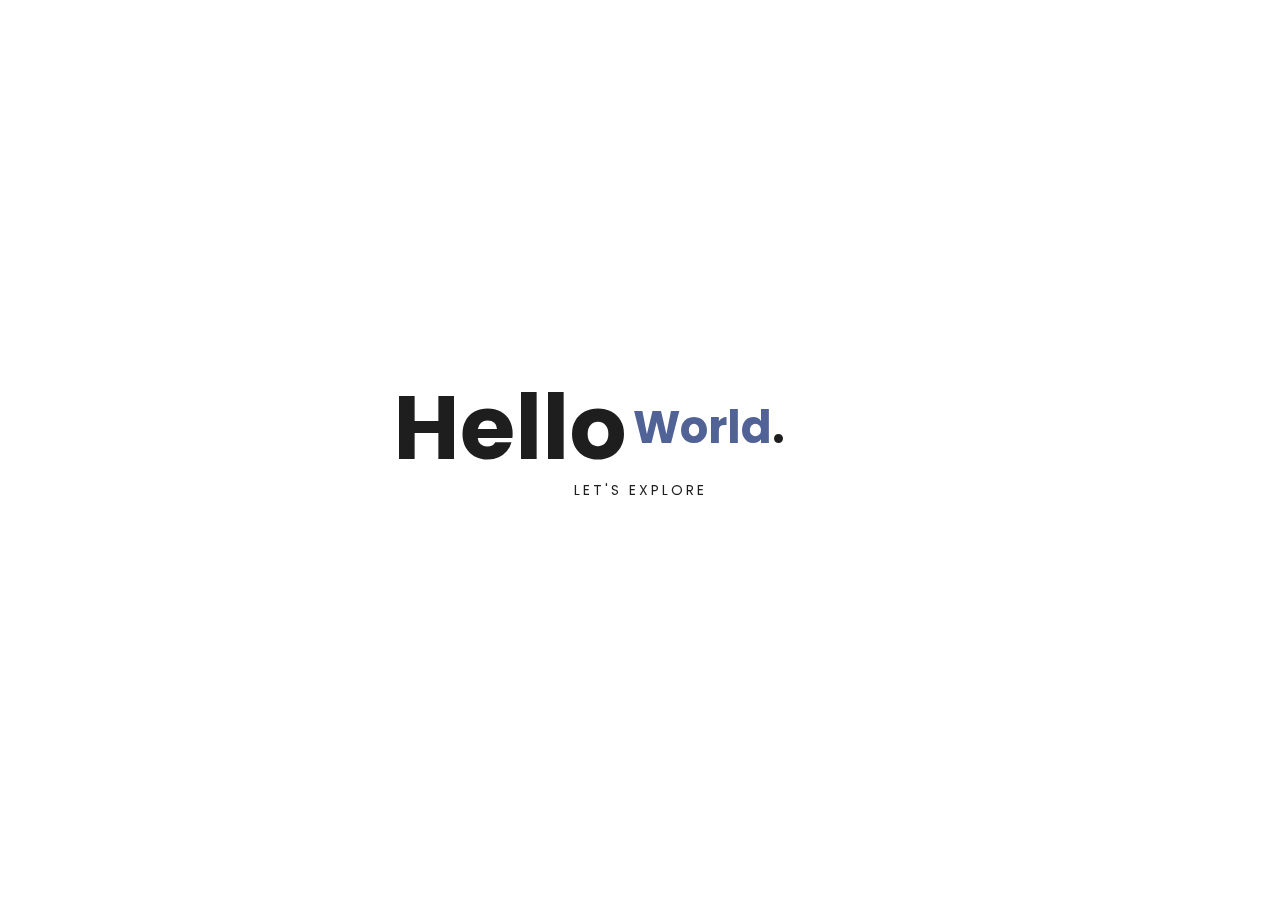
<file: index.html>
<!DOCTYPE html>
<html lang = "en">
<head>
    <meta name = "viewport" content = "width=device-width, initial-scale = 1.0">
    <title>icole</title>
    <link rel = "icon" href = "ICON.png" type = "image/x-icon">
    <link rel = "stylesheet" type = "text/css" href = "INT.css">
</head>
<body>
    <div class="bg"></div>
    <div class="bg bg2"></div>
    <div class="bg bg3"></div>
    <header>
        <nav>
            <a class = ""><br><br><br><br><br><br><br><br><br><br><br><br><br><br><br><br><br><br><br></a>
            <div class = "content">
                <div class = "content__container">
                    <p class = "content__container__text">Hello</p>
                    <ul class = "content__container__list">
                        <li class = "content__container__list__item"><span class="highlight">World</span>.</li>
                        <li class = "content__container__list__item"><span class="highlight">Users</span>.</li>
                        <li class = "content__container__list__item"><span class="highlight">Students</span>.</li>
                        <li class = "content__container__list__item"><span class="highlight">Professors</span>.</li>
                    </ul>
                </div>
            </div>
        </nav>
    </header>
    <a href = "./loading" class = "link">LET'S EXPLORE</a>
</body>
</html>
</file>
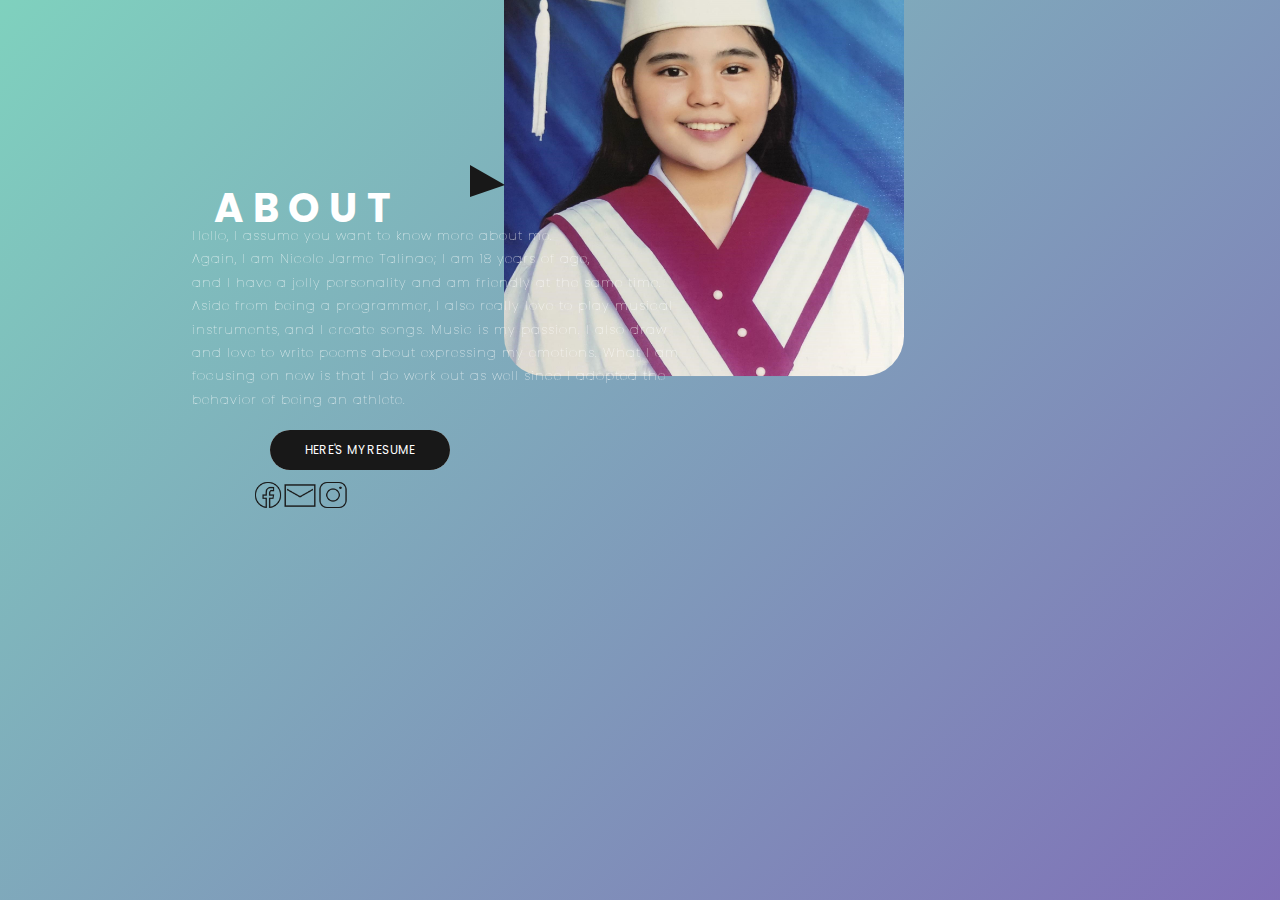
<file: about.html>
<!DOCTYPE html>
<html>
<head>
    <meta name = "viewport" content = "width = device-width, initial-scale = 1.0">
    <title>icole</title>
    <link rel = "icon" href = "ICON.png" type = "image/x-icon">
    <link rel = "stylesheet" type = "text/css" href = "ABOUT.css">
</head>
  <body>     
    <header>
      <nav>
    </nav>
  </header>
  <main>
        <img src = "pfp.jpg" class = "logo">
        <div class = "title-about ">About</div>
        <div class = "container">
            <a href = "./aboutl" class="back"></a>
          
        <div class = "description">
            Hello, I assume you want to know more about me. 
            <br>Again, I am Nicole Jarme Talinao; I am 18 years of age, 
            <br>and I have a jolly personality and am friendly at the same time.<br> Aside from being a programmer, I also really love to play musical
            <br>instruments, and I create songs. Music is my passion. I also draw
            <br>and love to write poems about expressing my emotions. What I am
            <br> focusing on now is that I do work out as well since I adopted the 
            <br>behavior of being an athlete.
        </div>
            <a href = "TALINAO_NICOLE_RESUME.pdf" download = "TALINAO_NICOLE_RESUME.pdf">
                <button class = "button type1"></button>
            </a>
                <div class = "tooltip">
                <div class = "tooltiptext">Facebook</div>
                <a href = "https://www.facebook.com/mgyncl/" target = "_blank">
                <img src = "fb.png" alt = "Facebook" class = "fb">
            </a>
        </div>
        <div class="tooltipp">
            <div class="tooltiptextt">Email</div>
            <a href="https://mail.google.com/mail/u/0/?fs=1&tf=cm&source=mailto&su=&to=tnickstalinao@gmail.com&body=Hello+there!" target="_blank">
                <img src="mail.png" alt="Email" class="mail">
            </a>
        </div>        
    <div class = "tooltippp">
        <div class = "tooltiptexttt">Instagram</div>
            <a href = "https://www.instagram.com/mgyncl_/" target = "_blank">
                <img src = "ig.png" alt="Instagram" class = "ig">
            </a>
        </div>
  </main>
  </body>
</html>
</file>
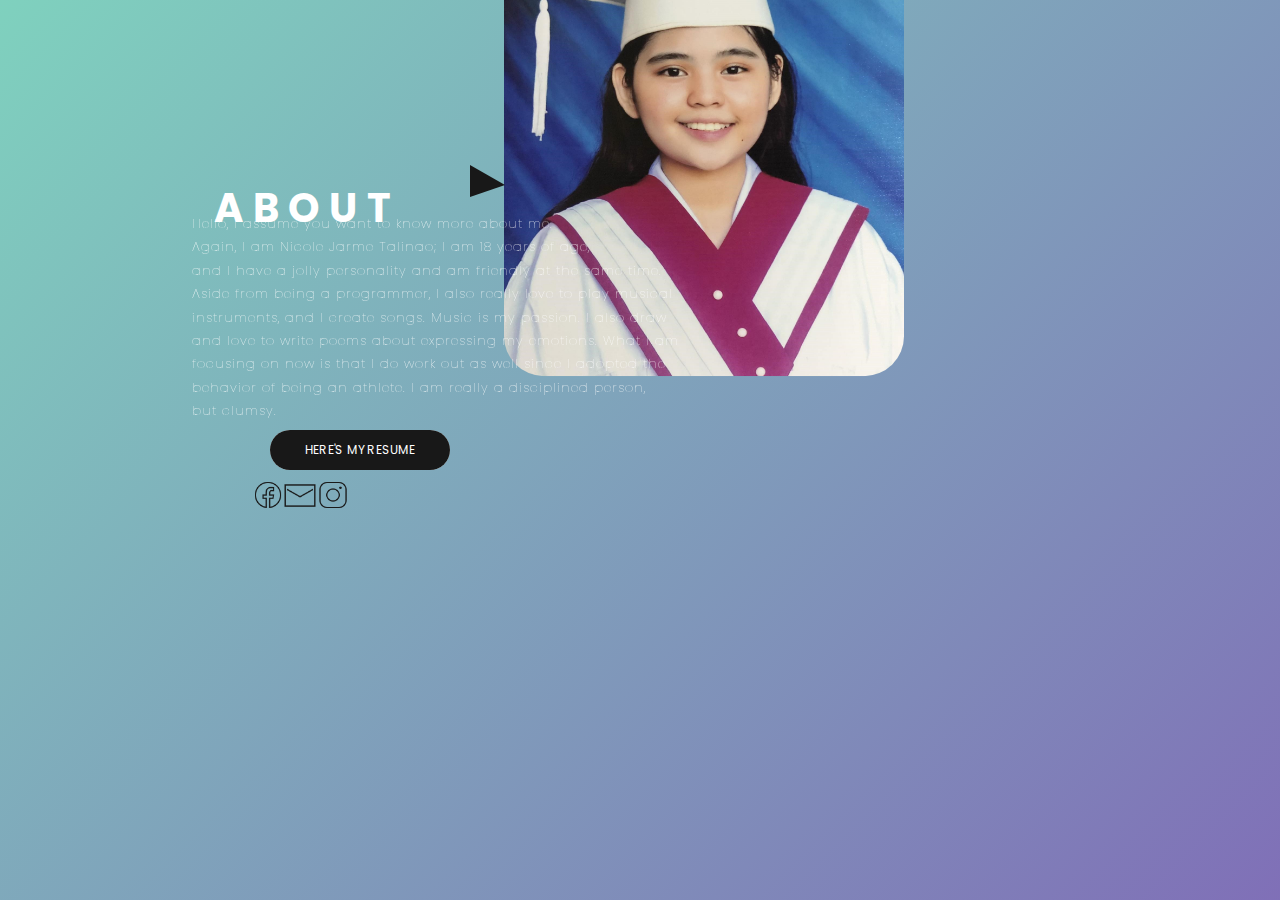
<file: ABOUT.html>
<!DOCTYPE html>
<html>
<head>
    <meta name = "viewport" content = "width = device-width, initial-scale = 1.0">
    <title>icole</title>
    <link rel = "icon" href = "ICON.png" type = "image/x-icon">
    <link rel = "stylesheet" type = "text/css" href = "ABOUT.css">
</head>
  <body>     
    <header>
      <nav>
    </nav>
  </header>
  <main>
        <img src = "pfp.jpg" class = "logo">
        <div class = "title-about ">About</div>
        <div class = "container">
            <a href = "ABOUTL.html" class="back"></a>
          
        <div class = "description">
            Hello, I assume you want to know more about me. 
            <br>Again, I am Nicole Jarme Talinao; I am 18 years of age, 
            <br>and I have a jolly personality and am friendly at the same time.<br> Aside from being a programmer, I also really love to play musical
            <br>instruments, and I create songs. Music is my passion. I also draw
            <br>and love to write poems about expressing my emotions. What I am
            <br> focusing on now is that I do work out as well since I adopted the 
            <br>behavior of being an athlete. I am really a disciplined person, 
            <br>but clumsy.
        </div>
            <a href = "TALINAO_NICOLE_RESUME.pdf" download = "TALINAO_NICOLE_RESUME.pdf">
                <button class = "button type1"></button>
            </a>
                <div class = "tooltip">
                <div class = "tooltiptext">Facebook</div>
                <a href = "https://www.facebook.com/mgyncl/" target = "_blank">
                <img src = "fb.png" alt = "Facebook" class = "fb">
            </a>
        </div>
        <div class="tooltipp">
            <div class="tooltiptextt">Email</div>
            <a href="https://mail.google.com/mail/u/0/?fs=1&tf=cm&source=mailto&su=&to=tnickstalinao@gmail.com&body=Hello+there!" target="_blank">
                <img src="mail.png" alt="Email" class="mail">
            </a>
        </div>        
    <div class = "tooltippp">
        <div class = "tooltiptexttt">Instagram</div>
            <a href = "https://www.instagram.com/mgyncl_/" target = "_blank">
                <img src = "ig.png" alt="Instagram" class = "ig">
            </a>
        </div>
  </main>
  </body>
</html>
</file>
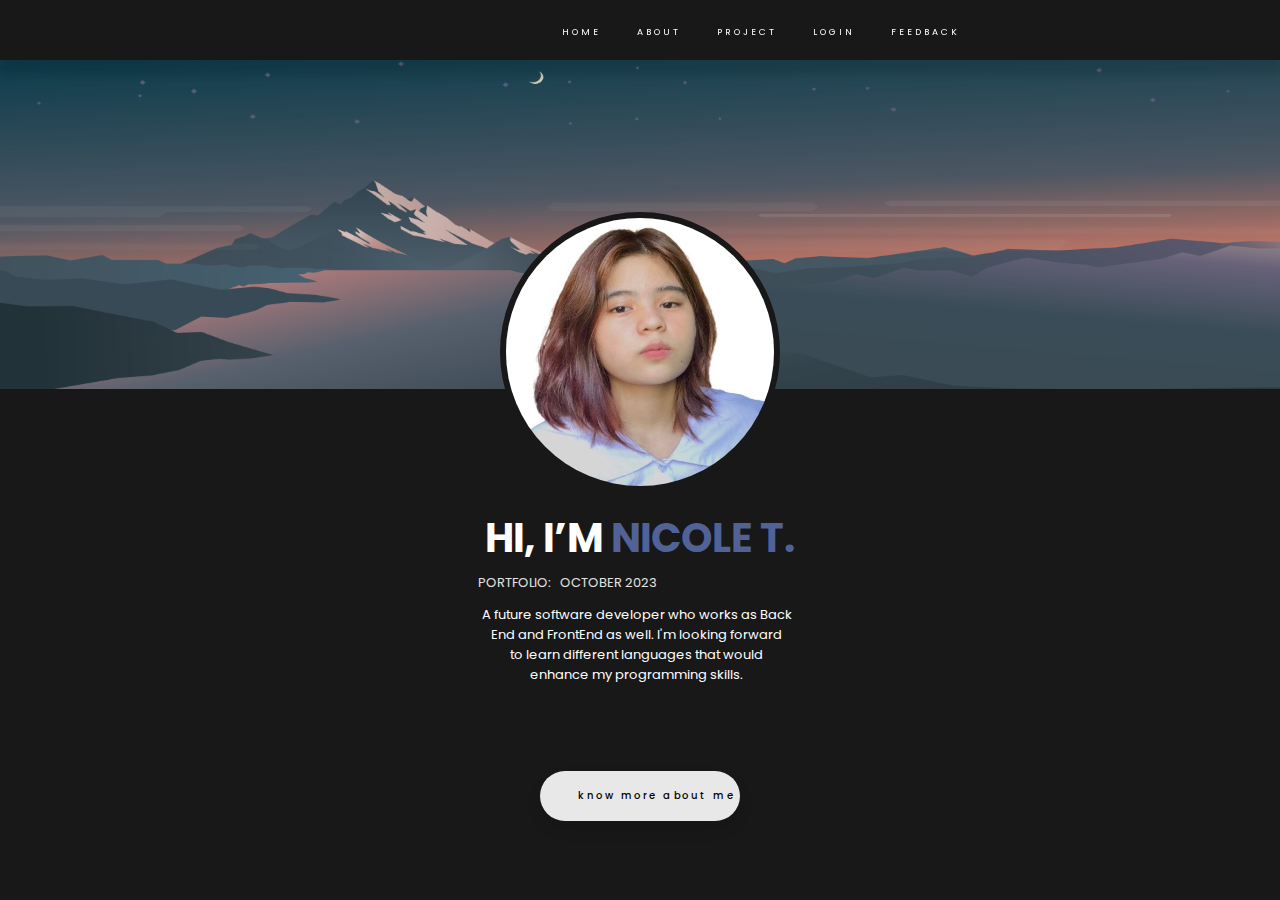
<file: home.html>
<!DOCTYPE html>
<html lang = "en">
<head>
    <meta name = "viewport" content = "width = device-width, initial-scale = 1.0">
    <title>icole</title>
    <link rel = "icon" href = "ICON.png" type = "image/x-icon">
    <link rel = "stylesheet" type = "text/css" href = "HOME.css">
</head>
<body>
  <header>
        <nav>
            <ul id = "navigation">
                <li><a href = "./index" class = "btn1">Home</a></li>
                <li><a href = "./loadingab" class = "btn2">About</a></li>
                <li>
                    <a href = "./loadingpro" class = "btn3">Project</a>
                    <ul>
                        <li><a href = "IBM_PT3_TALINAO.pdf">Catering System</a></li>
                        <li><a href = "CLASSROOM MANAGEMENT SYSTEM.pdf">Classroom System</a></li>
                        <li><a href = "LearnLog.pdf">LearnLog</a></li>
                    </ul>
                </li>
                <li><a href = "https://rtu.campus-erp.com/Student/Login.php" class = "btn4">Login</a></li>
                <li><a href = "https://mail.google.com/mail/u/0/?fs=1&tf=cm&source=mailto&su=Feedback&to=tnickstalinao@gmail.com&body=Hello+there!" class = "btn5">Feedback</a></li>
            </ul>
        </nav>
    </header>
    <main>
        <section id = "home">
          <img src = "bg.png" class = "bg-img">
          <div class = "home-content">
            <img src = "me.jpg" class = "logo">
            <a class = "intro-name">&nbsp;&nbsp;&nbsp;HI, I’M <span class = "highlight">NICOLE T.</span>&nbsp;&nbsp;&nbsp;</a>
            <a class = "date">&nbsp;&nbsp;&nbsp;PORTFOLIO:&nbsp;&nbsp;&nbsp;OCTOBER&nbsp;2023&nbsp;&nbsp;&nbsp;</a>
            <a class = "description">A future software developer who works as Back
                <br>End and FrontEnd as well. I'm looking forward
                <br>to learn different languages that would
                <br>enhance my programming skills.
                <a class =""><br><br></a>
                <button onclick = "window.location.href='./loadingab'">&nbsp;&nbsp;&nbsp;&nbsp;&nbsp;&nbsp;know more about me</button>
            </a>
        </section>
    </main>
</body>
</html>
</file>
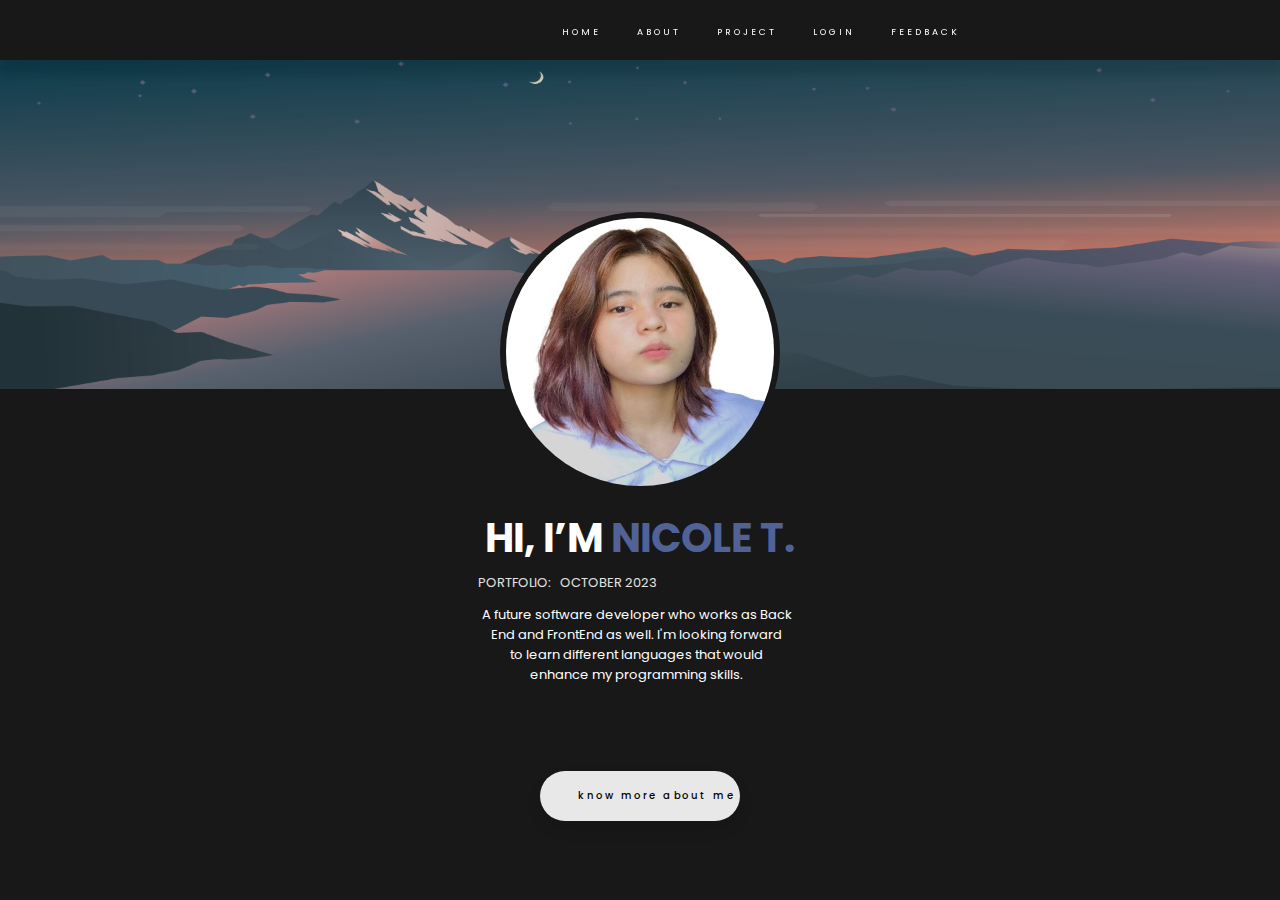
<file: HOME.html>
<!DOCTYPE html>
<html lang = "en">
<head>
    <meta name = "viewport" content = "width = device-width, initial-scale = 1.0">
    <title>icole</title>
    <link rel = "icon" href = "ICON.png" type = "image/x-icon">
    <link rel = "stylesheet" type = "text/css" href = "HOME.css">
</head>
<body>
  <header>
        <nav>
            <ul id = "navigation">
                <li><a href = "index.html" class = "btn1">Home</a></li>
                <li><a href = "LOADINGAB.html" class = "btn2">About</a></li>
                <li>
                    <a href = "LOADINGPRO.html" class = "btn3">Project</a>
                    <ul>
                        <li><a href = "IBM_PT3_TALINAO.pdf">Catering System</a></li>
                        <li><a href = "CLASSROOM MANAGEMENT SYSTEM.pdf">Classroom System</a></li>
                        <li><a href = "LearnLog.pdf">LearnLog</a></li>
                    </ul>
                </li>
                <li><a href = "https://rtu.campus-erp.com/Student/Login.php" class = "btn4">Login</a></li>
                <li><a href = "https://mail.google.com/mail/u/0/?fs=1&tf=cm&source=mailto&su=Feedback&to=tnickstalinao@gmail.com&body=Hello+there!" class = "btn5">Feedback</a></li>
            </ul>
        </nav>
    </header>
    <main>
        <section id = "home">
          <img src = "bg.png" class = "bg-img">
          <div class = "home-content">
            <img src = "me.jpg" class = "logo">
            <a class = "intro-name">&nbsp;&nbsp;&nbsp;HI, I’M <span class = "highlight">NICOLE T.</span>&nbsp;&nbsp;&nbsp;</a>
            <a class = "date">&nbsp;&nbsp;&nbsp;PORTFOLIO:&nbsp;&nbsp;&nbsp;OCTOBER&nbsp;2023&nbsp;&nbsp;&nbsp;</a>
            <a class = "description">A future software developer who works as Back
                <br>End and FrontEnd as well. I'm looking forward
                <br>to learn different languages that would
                <br>enhance my programming skills.
                <a class =""><br><br></a>
                <button onclick = "window.location.href='LOADINGAB.html'">&nbsp;&nbsp;&nbsp;&nbsp;&nbsp;&nbsp;know more about me</button>
            </a>
        </section>
    </main>
</body>
</html>
</file>
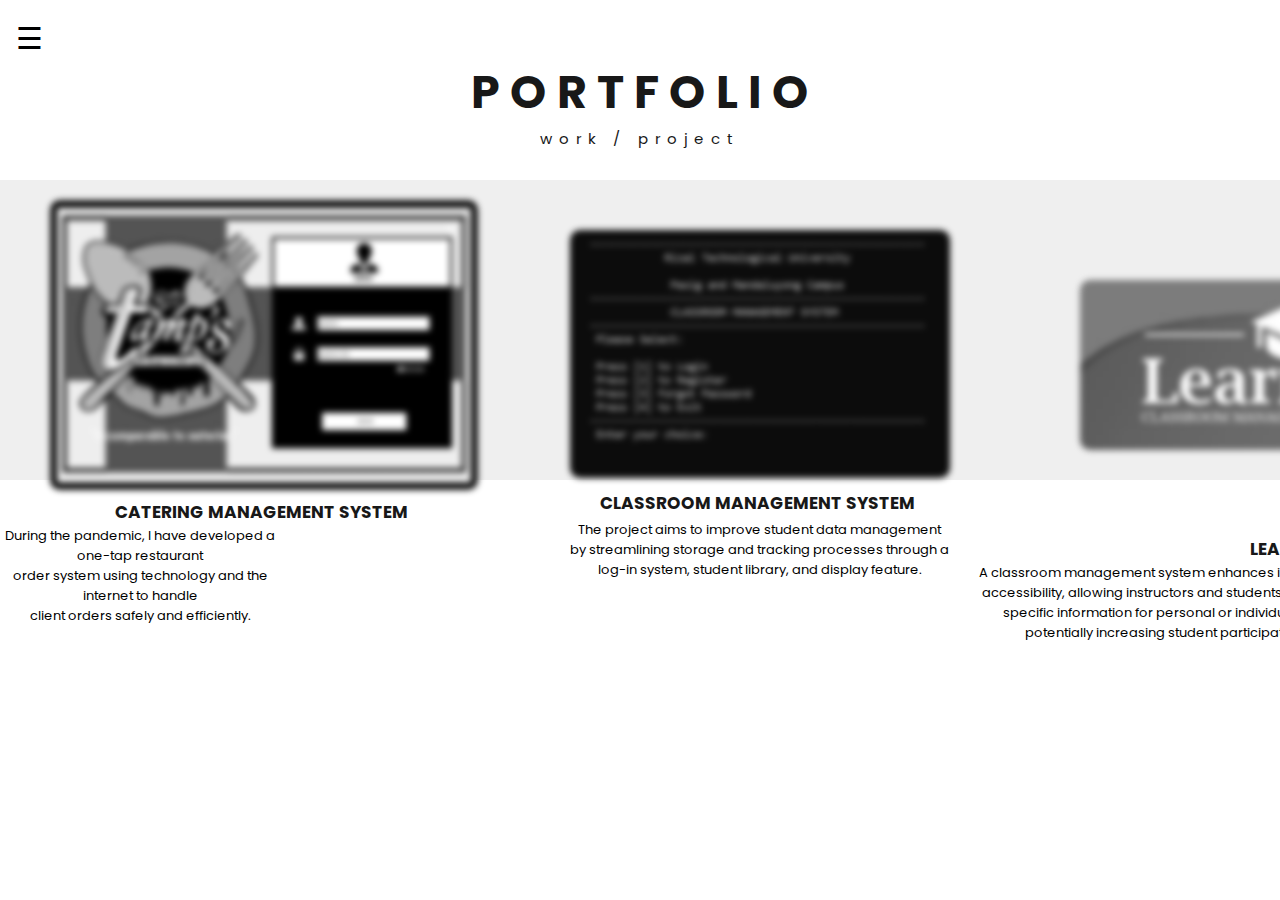
<file: projects.html>
<!DOCTYPE html>
<html lang = "en">
<head>
    <meta name = "viewport" content = "width = device-width, initial-scale = 1.0">
    <title> icole</title>
    <link rel = "icon" href = "ICON.png" type = "image/x-icon">
    <link rel = "stylesheet" type = "text/css" href = "PROJECTS.css">
</head>
<body>
    <div id = "mySidenav" class = "sidenav">
        <a href = "javascript:void(0)" class = "closebtn" onclick = "closeNav()">&times;</a>
        <a href = "./loading" class = "home">Home</a>
        <a href = "./loadingab" class = "about">About</a>
        <a href = "./loadingpro" class = "projects">Projects</a>
        <a href = "https://rtu.campus-erp.com/Student/Login.php" class = "login">Login</a>
    </div>
      <div id = "main">
        <span style = "font-size:30px;cursor:pointer" onclick = "openNav()">&#9776;</span>
      </div>
    <div class = "title-portfolio">P O R T F O L I O</div>
    <div class = "second-title">work / project</div>
    <div class = "graybg1"></div> 
    
    <a href = "IBM_PT3_TALINAO.pdf" target = "_blank" class = "proj1link"></a>
    <div class = "proj1link-title">Catering Management System</div>
    <div class = "proj1link-title-description">During the pandemic, I have developed a one-tap restaurant 
        <br>order system using technology and the internet to handle 
        <br>client orders safely and efficiently.

        <a href="CLASSROOM MANAGEMENT SYSTEM.pdf" target = "_blank" class="proj2link"></a>
     <div class="proj2link-title">Classroom Management System</div>
          <p class="proj2link-title-description">The project aims to improve student data management 
            <br>by streamlining storage and tracking processes through a 
            <br>log-in system, student library, and display feature.
        </p>
        
      <a href = "LearnLog.pdf" target = "_blank" class = "proj3link"></a>
      <div class = "proj3link-title">LearnLog</div>
      <div class = "proj3link-title-description">A classroom management system enhances information 
        <br>accessibility, allowing instructors and students to access 
        <br>specific information for personal or individual use, 
        <br>potentially increasing student participation.
  </div>
</body>
<script type = "text/javascript" src = "PROJECTS.js"></script>
</html>
</file>
<file: INT.css>
@import url('https://fonts.googleapis.com/css2?family=Poppins:wght@300;400;500;600;700&display=swap');
* 
{
    margin: 0;
    padding: 0;
    list-style: none;
    text-decoration: none;
    box-sizing: border-box;
    font-family: 'Poppins', sans-serif;
}


header 
{
    width: 100%;
    background-color: #ffffff;
    position: fixed;
    color: white;
    padding: 0 20px;
}

header nav 
{
    display:flex;
    align-items:center;
    justify-content:space-between;
}

.link 
{
    top: 30rem;
    position: fixed;
    left: 50%;
    transform: translateX(-50%);
    text-align: center;
    color: #1e1e1e;
    font-size: 14px;
    letter-spacing: 3px;
    transition: 0.2s ease-in-out;
}

.link:hover 
{
    color: #7e7e7e;
    transition: 0.2s ease-in-out;
}

.highlight 
{
    color: #506296; 
}

.content 
{
    position: absolute;
    top: 90%;
    left: 50%;
    transform: translate(-50%, -50%);
    height: 140px;
    overflow: hidden;
    font-size: 150px; 
    line-height: 140px; 
    color: #1e1e1e;
}

.content__container 
{
    font-weight: 650;
    overflow: hidden;
    height: 140px; 
    padding: 0 40px;
}

.content__container:before 
{
    left: 0;
}

.content__container:after 
{
    position: absolute;
    right: 0;
}

.content__container:after, .content__container:before 
{
    position: absolute;
    top: 0;
    color: #ffffff;
    font-size: 150px; 
    line-height: 180px; 
    -webkit-animation-name: opacity;
    -webkit-animation-duration: 2s;
    -webkit-animation-iteration-count: infinite;
    animation-name: opacity;
    animation-duration: 2s;
    animation-iteration-count: infinite;
}

.content__container__text 
  {
    display: inline;
    float: left;
    margin: 0;
    line-height: 140px;
    font-size: 90px; 
  }

.content__container__list__item
{
    line-height: 140px;
    margin: 0;
    font-size: 45px;
}

.content__container__list 
{
    margin-top: 0;
    padding-left: 240px;
    text-align: left;
    list-style: none;
    -webkit-animation-name: change;
    -webkit-animation-duration: 10s;
    -webkit-animation-iteration-count: infinite;
    animation-name: change;
    animation-duration: 10s;
    animation-iteration-count: infinite;
}

@-webkit-keyframes opacity 
{
    0%, 100% 
    {
      opacity: 0;
    }
    50% 
    {
      opacity: 1;
    }
}

@-webkit-keyframes change 
{
    0%, 12.66%, 100% 
    {
      transform: translate3d(0, 0, 0);
    }
    16.66%, 29.32% 
    {
      transform: translate3d(0, -25%, 0);
    }
    33.32%, 45.98% 
    {
      transform: translate3d(0, -50%, 0);
    }
    49.98%, 62.64% 
    {
      transform: translate3d(0, -75%, 0);
    }
    66.64%, 79.3% 
    {
      transform: translate3d(0, -50%, 0);
    }
    83.3%, 95.96% 
    {
      transform: translate3d(0, -25%, 0);
    }
}

@keyframes opacity 
{
    0%, 100% 
    {
      opacity: 0;
    }
    50% 
    {
      opacity: 1;
    }
} 

@keyframes change 
{
    0%, 12.66%, 100% 
    {
      transform: translate3d(0, 0, 0);
    }
    16.66%, 29.32% 
    {
      transform: translate3d(0, -25%, 0);
    }
    33.32%, 45.98% 
    {
      transform: translate3d(0, -50%, 0);
    }
    49.98%, 62.64% 
    {
      transform: translate3d(0, -75%, 0);
    }
    66.64%, 79.3% 
    {
      transform: translate3d(0, -50%, 0);
    }
    83.3%, 95.96% 
    {
      transform: translate3d(0, -25%, 0);
    }
}


/* xss */
@media (max-width: 320px) {}

/* xs */
@media (max-width: 475px) {}

/* sm */
@media (max-width: 640px) 
{
  .btn1 
  {
    margin-left: 10em !important;
  }
  .logo 
  {
    width: 340px !important;
    border-radius: 500px;
    border: 10px solid #181818;
    top: 10%;  
  }
  .intro-name
  {
    color: #ffffff;
    font-size: 50px;
    padding-top: 20px;
    font-weight:bold;
  }
  .highlight 
  {
    color: #ee47b1; 
  }
  .description
  {
    color: #ffffff;
    font-size: 16px;
    margin-top: 1%;
    margin-right: 7px;
    text-align: center;   
  }
  .date
  {
    color: #e3e3e3;
    font-size: 15px;
    margin-top: 1%;
    margin-right: 190px;
    text-align: center;
  } 
}
</file>
<file: ABOUT.css>
@import url('https://fonts.googleapis.com/css2?family=Poppins:wght@300;400;500;600;700&display=swap');
* {
    margin: 0;
    padding: 0;
    list-style: none;
    text-decoration: none;
    box-sizing: border-box;
    font-family: 'Poppins', sans-serif;
}

body
{
  background: linear-gradient(-45deg, #7a83e9, #e73c7e, #804fb5, #7fd1be);
    background-size: 400% 400%;
    animation: gradient 7s ease infinite;
    height: 100vh;
}

@keyframes gradient 
{
    0% {
        background-position: 0% 50%;
    }
 
    50% {
        background-position: 100% 50%;
    }
 
    100% {
        background-position: 0% 50%;
    }
}
header 
{
    width: 100%;
    background-color: transparent;
    position: fixed;
    color: white;
    padding: 0 20px;
    height: 80px;
}

.logo 
{
    width: 400px;
    position: absolute; 
    top: 15%; 
    left: 55%;
    transform: translate(-50%, -50%); 
    animation: shadow-pop-br 0.3s cubic-bezier(0.470, 0.000, 0.745, 0.715) both;
    border-radius: 40px; 
}

.title-about 
{
    position: absolute;
    color: #ffffff;
    font-size: 40px;
    padding-top: 20px;
    font-weight:bold;
    top: 22%; 
    left: 24%;
    transform: translate(-50%, -50%);
    text-align:left;
    letter-spacing: 10px;
    text-transform: uppercase;
}

.container 
{
    position: relative;
}

.back 
{
    display: inline-block;
    width: 0;
    height: 0;
    border-top: 20px solid transparent;
    border-left: 35px solid #181818;
    border-bottom: 12px solid transparent;
    margin-left: 470px;
    margin-top: 165px;
    cursor: pointer;
    position: absolute;
    z-index: 2;
    transition: 0.2s ease-in-out;
}

  .back:hover 
  {
    border-left-color: #ffffff;
    transition: 0.2s ease-in-out;
  }

.description 
{
  position: absolute;
  color: #ffffff;
  font-size: 13px;
  padding-top: 635px;
  font-weight: lighter;
  left: 34%;
  transform: translate(-50%, -50%);
  text-align: left;
  letter-spacing: 1px;
  line-height: 1.8;
}

.button 
{
  height: 40px;
  width: 180px;
  border: none;
  border-radius: 25px;
  cursor: pointer;
  position: relative;
  overflow: hidden;
  transition: all 0.5s ease-in-out;
  margin-left: 270px;
  margin-top: 430px;
}

.button:hover 
{
  box-shadow: .5px .5px 150px #181818;
}

.type1::after 
{
  content: "download";
  text-transform: uppercase;
  height: 40px;
  width: 180px;
  background-color:  #ffffff;
  color: #030303;
  position: absolute;
  top: 0%;
  left: 0%;
  transform: translateY(50px);
  font-size: 10px;
  display: flex;
  align-items: center;
  justify-content: center;
  transition: all 0.5s ease-in-out;
}

.type1::before 
{
  content: "here's my resume";
  height: 40px;
  width: 180px;
  text-transform: uppercase;
  background-color: #181818;
  color: #ffffff;
  position: absolute;
  top: 0%;
  left: 0%;
  transform: translateY(0px) scale(1.2);
  font-size: 10px;
  display: flex;
  align-items: center;
  justify-content: center;
  transition: all 0.5s ease-in-out;
}

.type1:hover::after 
{
  transform: translateY(0) scale(1.2);
}

.type1:hover::before 
{
  transform: translateY(-50px) scale(0) rotate(120deg);
}

@keyframes shadow-pop-br 
{
  0% {
            box-shadow: 0 0 #3e3e3e, 0 0 #3e3e3e, 0 0 #3e3e3e, 0 0 #3e3e3e, 0 0 #3e3e3e, 0 0 #3e3e3e, 0 0 #3e3e3e, 0 0 #3e3e3e;
            transform: translateX(0) translateY(0);
  }
  100% {
            box-shadow: 50px 50px #181818;
            transform: translateX(-8px) translateY(-8px);
  }
}

.tooltip .tooltiptext 
{
  visibility: hidden;
  width: 80px;
  font-size: 10px;
  background-color: rgb(255, 255, 255);
  color: rgb(0, 0, 0);
  text-align: center;
  padding: 5px 0;
  border-color: #cdcdcd;
  margin-top: 10px;
  margin-left: 220px;
  opacity: 0.70;
  border-radius: 10px;
  position: absolute;
  z-index: 1;
}

.tooltip:hover .tooltiptext 
{
  visibility: visible;
}

.tooltipp .tooltiptextt 
{
  visibility: hidden;
  width: 60px;
  font-size: 10px;
  background-color: rgb(255, 255, 255);
  color: rgb(0, 0, 0);
  text-align: center;
  padding: 5px 0;
  border-color: #cdcdcd;
  margin-top: 45px;
  margin-left: 330px;
  opacity: 0.70;
  border-radius: 10px;
  position: absolute;
  z-index: 1;
}

.tooltipp:hover .tooltiptextt 
{
  visibility: visible;
}

.tooltippp .tooltiptexttt 
{
  visibility: hidden;
  width: 80px;
  font-size: 10px;
  background-color: rgb(255, 255, 255);
  color: rgb(0, 0, 0);
  text-align: center;
  padding: 5px 0;
  border-color: #cdcdcd;
  margin-top: 10px;
  margin-left: 420px;
  opacity: 0.70;
  border-radius: 10px;
  position: absolute;
  z-index: 1;
}

.tooltippp:hover .tooltiptexttt 
{
  visibility: visible;
}

.fb, .mail, .ig
{
  top: 480px;
}

.fb 
{
    width: 30px;
    height: 30px;
    position: fixed;
    bottom: 360px; 
    left: 20.9%;
    transform: translateX(-50%); 
    cursor: pointer;
}

.mail 
{
    width: 31px;
    height: 31px; 
    position: fixed;
    bottom: 358px; 
    left: 23.4%; 
    transform: translateX(-50%); 
    cursor: pointer;
}

.ig 
{
    width: 31px;
    height: 30px; 
    position: fixed;
    bottom: 360px; 
    left: 26%; 
    transform: translateX(-50%); 
    cursor: pointer;
}
</file>
<file: HOME.css>
@import url('https://fonts.googleapis.com/css2?family=Poppins:wght@300;400;500;600;700&display=swap');
* 
{
    margin: 0;
    padding: 0;
    list-style: none;
    text-decoration: none;
    box-sizing: border-box;
    font-family: 'Poppins', sans-serif;
}

header 
{
    width: 100%;
    transition: 0.2s ease-in-out;
    background-color: transparent;
    position: fixed;
    color: white;
    padding: 0 20px;
    height: 60px;
    z-index: 3;
}

header:hover
{
    width: 100%;
    background-color: #181818;
    position: fixed;
    color:#181818;
    padding: 0 20px;
    transition: 0.2s ease-in-out;
    box-shadow: 0px 15px 8px rgba(0, 0, 0, 0.1);
}

nav ul li 
{
  line-height: 59.2px;
  margin: 0 5px;
}

header nav 
{
    display:flex;
    align-items:center;
    justify-content:space-between;
}

.btn1
{
  margin-left: 524px;
}

.btn1:hover 
{
    background-color: transparent;
    color:#ffffff;
    font-weight: bold;

}

.btn1:after 
{
  content: '';
  position: absolute;
  width: 100%;
  transform: scaleX(0);
  height: 2px;
  bottom: 0;
  left: 0;
  background-color:#ffffff;
  transform-origin: bottom right;
  transition: transform 0.25s ease-out;
}

.btn1:hover:after 
{
  transform: scaleX(1);
  transform-origin: bottom left;
}

.btn2:hover 
{  
    background-color: transparent;
    color: #ce8e8e;
    font-weight: bold;
}

.btn2:after 
{
  content: '';
  position: absolute;
  width: 100%;
  transform: scaleX(0);
  height: 2px;
  bottom: 0;
  left: 0;
  background-color:#ce8e8e;
  transform-origin: bottom right;
  transition: transform 0.25s ease-out;
}

.btn2:hover:after 
{
  transform: scaleX(1);
  transform-origin: bottom left;
}

.btn3:hover 
{
    background-color: transparent;
    color:#8eadce;
    font-weight: bold; 
}

.btn3:after 
{
  content: '';
  position: absolute;
  width: 100%;
  transform: scaleX(0);
  height: 2px;
  bottom: 0;
  left: 0;
  background-color:#8eadce;
  transform-origin: bottom right;
  transition: transform 0.25s ease-out;
}

.btn3:hover:after 
{
  transform: scaleX(1);
  transform-origin: bottom left;
}
.btn4:hover 
{
    background-color: transparent;
    color: rgb(255, 255, 255);
    font-weight: bold;
}

.btn4:after 
{
  content: '';
  position: absolute;
  width: 100%;
  transform: scaleX(0);
  height: 2px;
  bottom: 0;
  left: 0;
  background-color: rgb(255, 255, 255);
  transform-origin: bottom right;
  transition: transform 0.25s ease-out;
}

.btn4:hover:after 
{
  transform: scaleX(1);
  transform-origin: bottom left;
}

.btn5:hover 
{
  background-color: transparent;
    color:#ce8e8e;
    font-weight: bold;
}

.btn5:after 
{
  content: '';
  position: absolute;
  width: 100%;
  transform: scaleX(0);
  height: 2px;
  bottom: 0;
  left: 0;
  background-color: #ce8e8e;
  transform-origin: bottom right;
  transition: transform 0.25s ease-out;
}

.btn5:hover:after 
{
  transform: scaleX(1);
  transform-origin: bottom left;
}

.active,nav ul a:hover 
{
  background-color: transparent; 
    border-radius: 0%;
    padding: 10px;
    color: #000;     
}

nav ul 
{
  display:flex;
  align-items:flex-end;
  justify-content: space-between;
  transition: .5s;
}

nav ul a 
{
  color: #ffffff;
  font-size: 9px;
  padding: 5px 13px;
  letter-spacing: 3px;
  text-transform: uppercase;
  border-radius: 4px;
  transition: .4s;
  font-weight: light; 
}

ul li 
{
  display: inline-block;
}

ul li:hover 
{
  background-color: transparent;
}

ul li:hover ul 
{
  display: block;
}

ul li ul 
{
  position: absolute;
  width: 200px;
  display: none;
}

ul li ul li 
{
  background-color: #181818;
  display: block;
}

ul li ul li a 
{
  display: block !important;
  font-size: 8px;
  color: #fff !important;
}

ul li ul li:hover 
{
  background-color: #141414;
}

main 
{
  width: 100%;
  height: 100vh;
  scroll-behavior: smooth;
  overflow-y: hidden;
}

section 
{

  display: flex;
  align-items: center;
  flex-direction: column;
  padding: 80px;
  font-size: 40px;
}

section#home 
{
  background-color: #181818;
  color: #000000;
  font-size: large;
  align-items:center;
}

.home 
{
  margin-bottom: 500%;
  margin-top: 50px;
}

.bg-img 
{
  width: 1536px;
  top: -1px;
  height: 390px;
  position: absolute;
}

.home-content 
{
  display: flex;
  flex-direction: column;
  justify-content: center;
  align-items: center;
  z-index: 2;
  margin-top: 8rem;
  gap: 1rem;
}

.logo
 {
    width: 100%;
    max-width: 280px;
    border-radius: 500px;
    border: 6px solid #181818;
    margin-top: 1%;    
  }

.intro-name
{
    color: #ffffff;
    font-size: 40px;
    top: -10px;
    font-weight:bold;
}

.highlight 
{
    color: #506296; 
}

.date
{
    color: #e3e3e3;
    font-size: 13px;
    margin-top: -3%;
    margin-right: 145px;
    text-align: center;   
}

.description
{
    color: #ffffff;
    font-size: 13px;
    margin-top: -1%;
    margin-right: 7px;
    text-align: center;   
}

button 
{
    width: 200px !important;
    height: 50px !important;
    border-radius: 100px !important;
    font-size: 10px;
    text-transform: lowercase;
    letter-spacing: 2.5px;
    font-weight: 500;
    color: #000000 !important;
    background-color: #ffffff !important;
    border: none;
    box-shadow: 0px 8px 15px rgba(0, 0, 0, 0.1);
    transition: all 0.3s ease 0s;
    cursor: pointer;
    opacity: 0.90;
}
  
button:hover 
{
    background-color:  #8eadce  !important;
    border-radius: 100px;
    box-shadow: 0px 8px 20px  #2b3552; ;
    color: #fff !important; 
    transform: translateY(-3px);
}
  
button:active 
{
    transform: translateY(-1px);
}
</file>
<file: PROJECTS.css>
@import url('https://fonts.googleapis.com/css2?family=Poppins:wght@300;400;500;600;700&display=swap');

* 
{
  margin: 0;
  padding: 0;
  list-style: none;
  text-decoration: none;
  box-sizing: border-box;
  font-family: 'Poppins', sans-serif;
}

body 
{
  margin: 0;
  padding: 0;
  background-color: white;
  font-family: 'Poppins', sans-serif;
}

#main 
{
  transition: margin-left .5s;
  padding: 16px;
  overflow-x: hidden; 
}

body, #main, .graybg1 {
  width: 100%;
}

body, html {
  overflow-x: hidden;
}

header 
{
  width: 100%;
  background-color: transparent;
  position: fixed;
  color: white;
  padding: 0 20px;
  height: 80px;
}

.sidenav {
  height: 100%;
  width: 0;
  position: fixed;
  z-index: 15;
  top: 0;
  left: 0;
  background-color: #181818;
  overflow-x: hidden;
  transition: 0.5s;
  padding-top: 60px;
  box-shadow: 10px 15px 8px rgba(0, 0, 0, 0.1);

}

.sidenav a 
{
  padding: 8px 8px 8px 32px;
  text-decoration: none;
  font-size: 15px;
  color: #ffffff;
  display: block;
  transition: 0.3s;
}

.sidenav a 
{
  color: #ffffff;
}

.sidenav .closebtn 
{
  position: absolute;
  top: 0;
  right: 10px;
  font-size: 30px;
  margin-left: 50px;
}


@media screen and (max-height: 450px) 
{
  .sidenav {padding-top: 15px;}
  .sidenav a {font-size: 18px;}
}

.sidenav .home:hover
{
  color:  #506296;
  
}

.sidenav .about:hover 
{
  color: #ce8e8e;
}

.sidenav .projects:hover 
{
  color: #506296; 
}

.sidenav .login:hover 
{
  color:#ce8e8e;
}

.sidenav .closebtn:hover 
{
  color:  #506296;
}

.title-portfolio
{
    font-size: 46px;
    font-weight: bold;
    color:#181818;
    margin-top: -20px;
    text-align: center;
}

.second-title
{
    font-size: 15px;
    font-weight: light;
    color:#181818;
    margin-top: 0px;
    text-align: center;
    letter-spacing: 7px;
}

.graybg1
{
  margin-top: 30px;
  height: 300px;
  width: 100%;
  background-color: #EFEFEF;
  position: relative;
  z-index: 0;
}

.proj1link 
{
  height: 290px;
  width: 428px;
  background-image: url("cms.png");
  position: absolute;
  z-index: 10; 
  top: 200px;
  left: 50px; 
  filter: grayscale(100%) blur(3px);
  transition: filter 0.3s;
  border-radius: 10px;
}

.proj1link:hover 
{
  filter: grayscale(0%) blur(0); 
  cursor: pointer;
}

.proj1link-title
{
  font-size: 17px;
  font-weight: bold;
  color:#181818;
  margin-top: 19px;
  margin-left: 115px;
  text-transform: uppercase;
}

.proj1link-title-description
{
  font-size: 13px;
  text-align: center;
  margin-top: 1px;
  margin-right: 1000px;
}

.proj2link
{
  height: 248px;
  width: 380px;
  background-image: url("classroom.png");
  position: absolute;
  z-index: 10;
  top: 230px;
  left: 570px; 
  filter: grayscale(100%) blur(3px);
  transition: filter 0.3s;
  border-radius: 10px;
}

.proj2link:hover {
  filter: grayscale(0%) blur(0);
  cursor: pointer;
}

.proj2link-title 
{
  font-size: 17px;
  font-weight: bold;
  color: #181818;
  position: absolute;
  top: 490px;
  left: 600px;
  text-transform: uppercase;
}

.proj2link-title-description  
{
  font-size: 13px;
  position: absolute;
  text-align: center;
  top: 520px;
  left: 570px;
}

.proj3link 
{
  height: 170px;
  width: 400px;
  background-image: url("learnlog.png");
  position: absolute;
  z-index: 10; 
  top: 280px;
  left: 1080px; 
  filter: grayscale(100%) blur(3px);
  transition: filter 0.3s;
  border-radius: 10px;
}

.proj3link:hover 
{
  filter: grayscale(0%) blur(0); 
  cursor: pointer;
}

.proj3link-title
{
  font-size: 17px;
  font-weight: bold;
  color:#181818;
  margin-top: -90px;
  margin-left: 1250px;
  text-transform: uppercase;
}

.proj3link-title-description
{
  font-size: 13px;
  text-align: center;
  margin-top: 1px;
  margin-right: -2050px;
}
</file>
